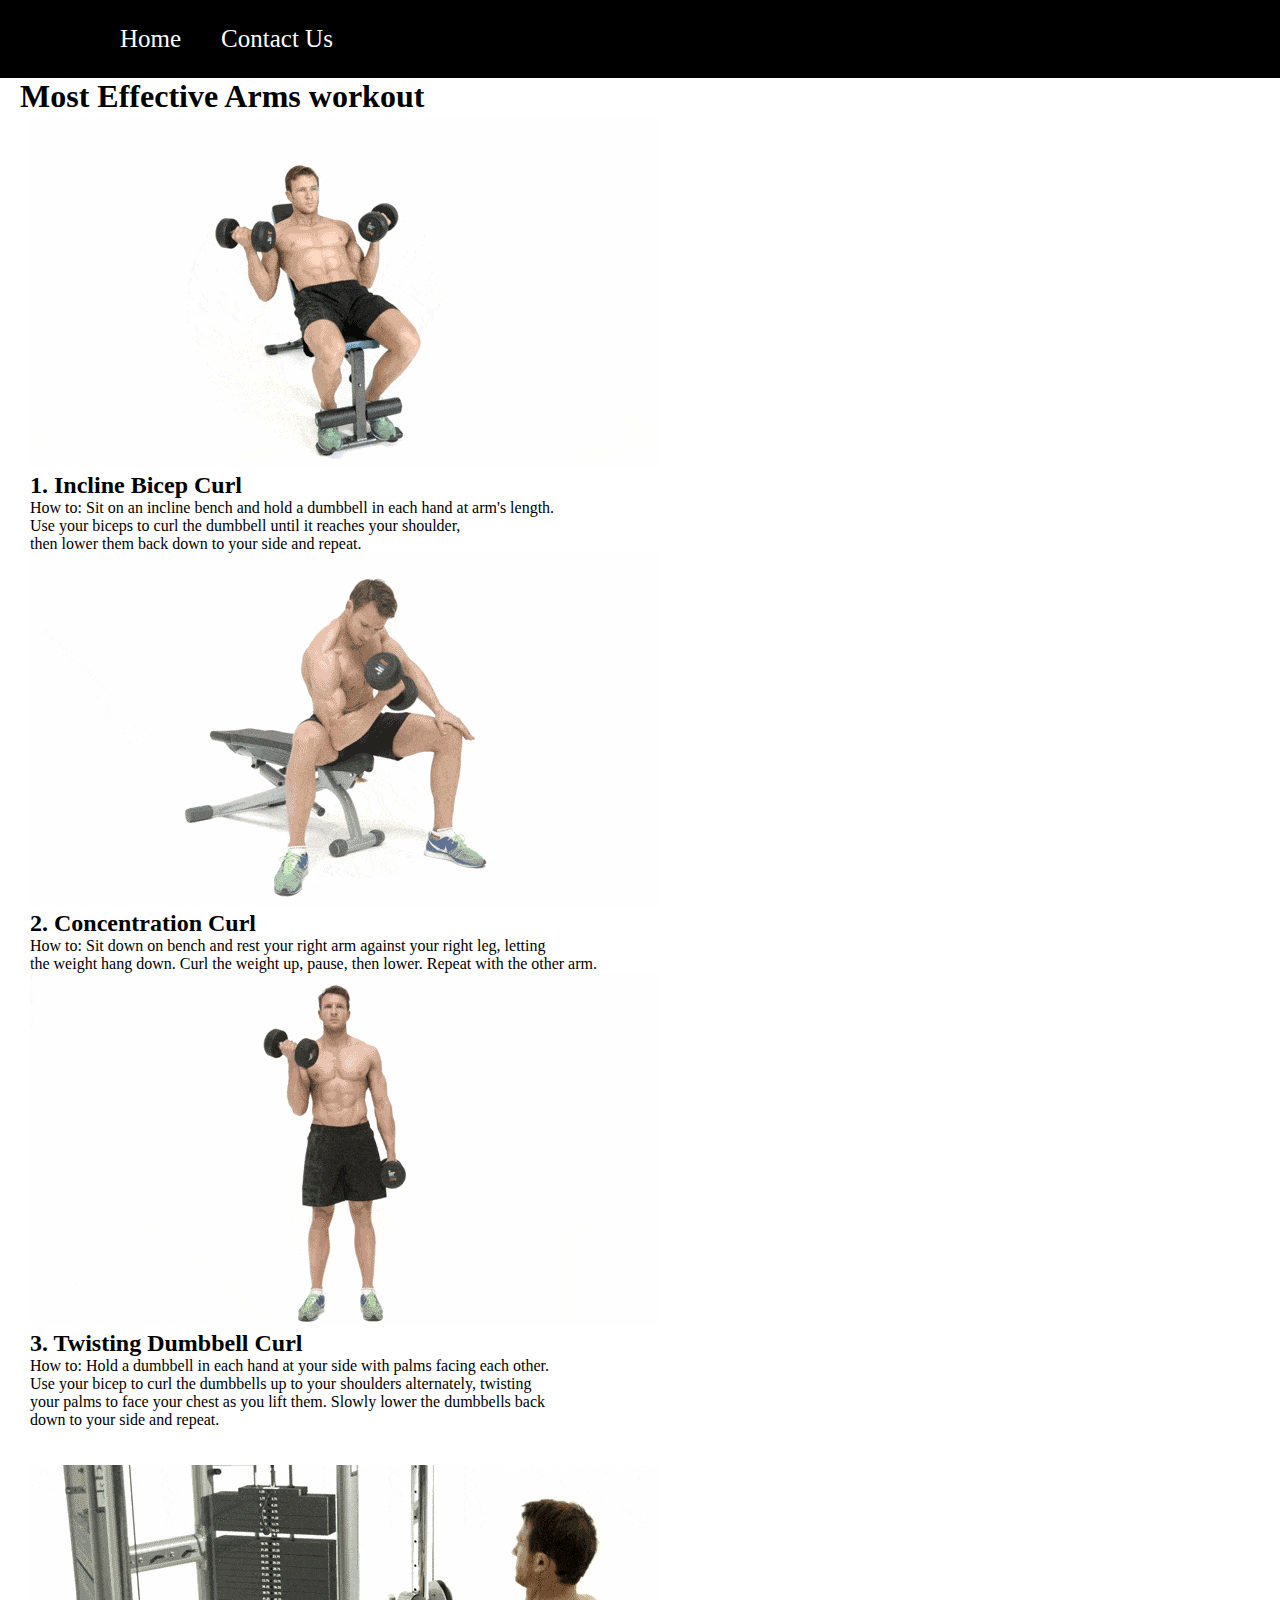
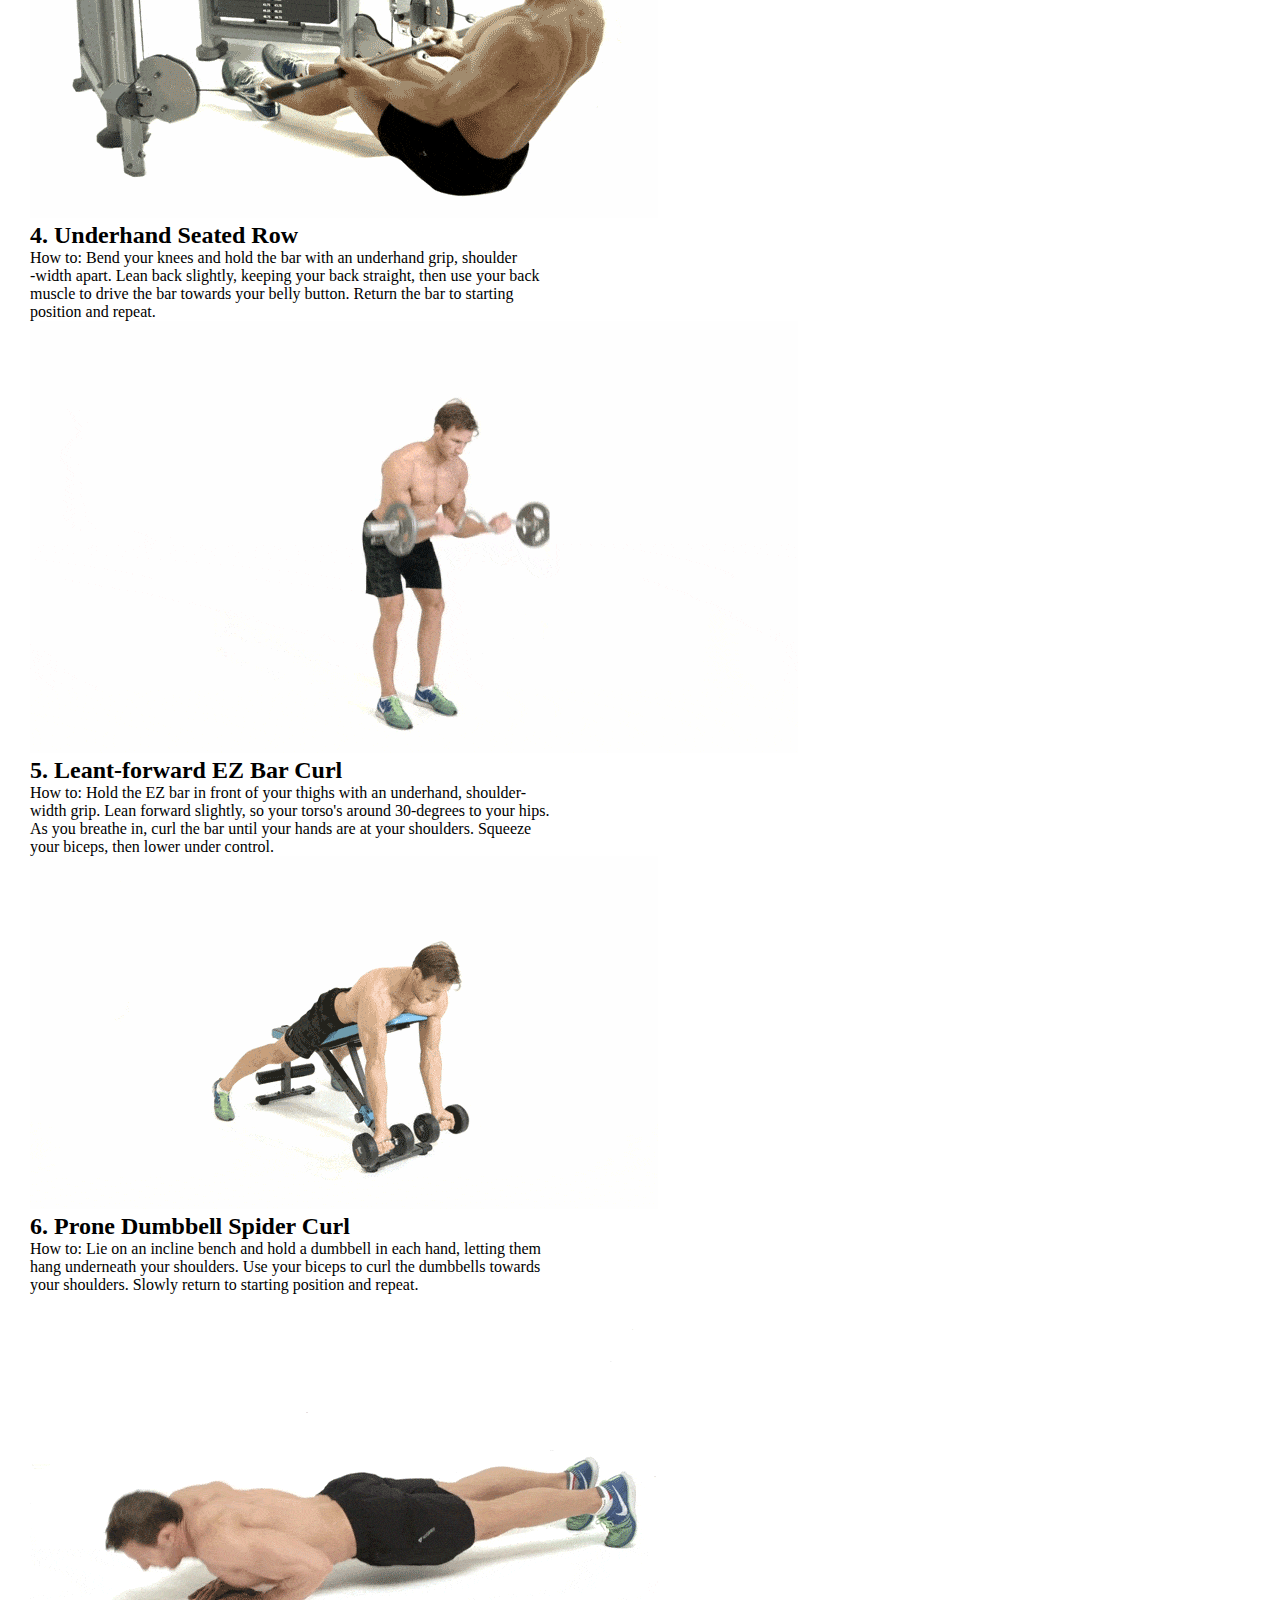
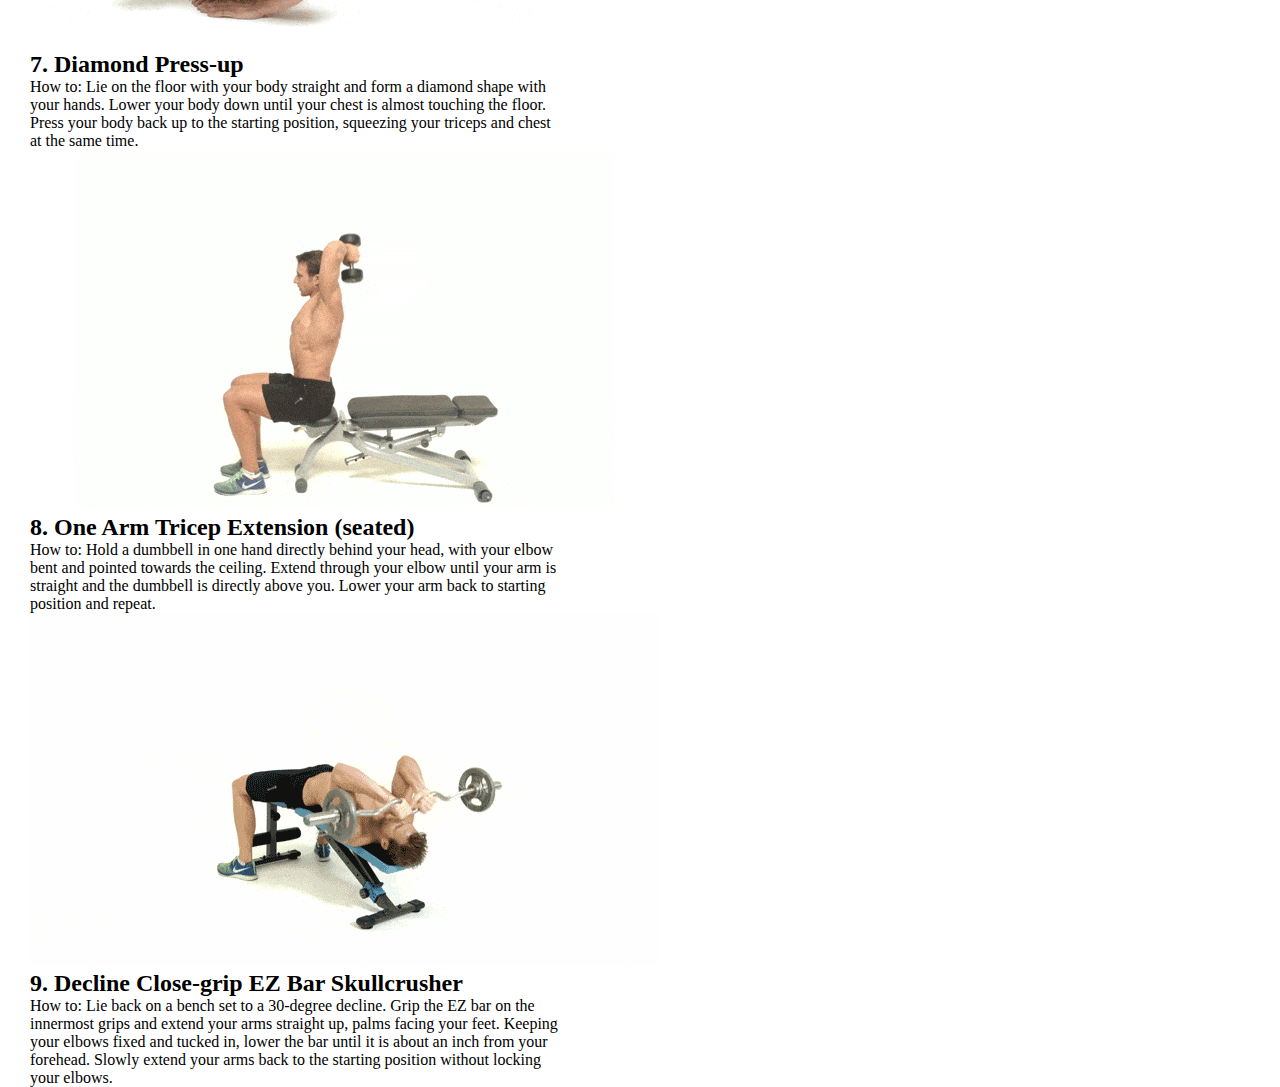
<file: arms.html>
<!DOCTYPE html>
<html lang="en" dir="ltr">
  <head>
    <meta charset="utf-8">
    <link rel="stylesheet" href="style.css">
    <title></title>
  </head>
  <body>
    <header>
      <nav class="navbar">
        <ul>
          <li><a href="nav.html">Home</a></li>
          <li><a href="C:\Users\nisha\Downloads\web\contact.html">Contact Us</a></li>

        </ul>
      </nav>
    </header>

    <h1>Most Effective Arms workout</h1>
    <div class="arms">


    <div class="incline curl">
      <img src="01.gif" alt="incline bicep curl">
      <h2>1. Incline Bicep Curl</h2>
      <p>How to: Sit on an incline bench and hold a dumbbell in each hand at arm's length.<br>
         Use your biceps to curl the dumbbell until it reaches your shoulder,<br>
         then lower them back down to your side and repeat.</p>
    </div>
    <div class="Concentration Curl">
      <img src="02.gif" alt="Concentration Curl">
      <h2>2. Concentration Curl</h2>
      <p>How to: Sit down on bench and rest your right arm against your right leg, letting <br> the weight hang down. Curl the weight up, pause, then lower. Repeat with the other arm.</p>

    </div>
    <div class="Twisting Dumbbell Curl">
      <img src="03.gif" alt="Twisting Dumbbell Curl">
      <h2>3. Twisting Dumbbell Curl</h2>
      <p>How to: Hold a dumbbell in each hand at your side with palms facing each other.<br> Use your bicep to curl the dumbbells up to your shoulders alternately, twisting <br>your palms to face your chest as you lift them. Slowly lower the dumbbells back <br>down to your side and repeat.</p>

    </div>
    <br>
    <br>

    <div class="Underhand Seated Row">
      <img src="04.gif" alt="Underhand Seated Row">
      <h2>4. Underhand Seated Row</h2>
      <p>How to: Bend your knees and hold the bar with an underhand grip, shoulder <br> -width apart. Lean back slightly, keeping your back straight, then use your back <br> muscle to drive the bar towards your belly button. Return the bar to starting <br>position and repeat.</p>

    </div>
    <div class="Leant-forward EZ Bar Curl">
      <img src="05.gif" alt="Leant-forward EZ Bar Curl">
      <h2>5. Leant-forward EZ Bar Curl</h2>
      <p>How to: Hold the EZ bar in front of your thighs with an underhand, shoulder- <br> width grip. Lean forward slightly, so your torso's around 30-degrees to your hips.<br> As you breathe in, curl the bar until your hands are at your shoulders. Squeeze <br> your biceps, then lower under control.</p>

    </div>
    <div class="Prone Dumbbell Spider Curl">
      <img src="06.gif" alt=" Prone Dumbbell Spider Curl">
      <h2>6. Prone Dumbbell Spider Curl</h2>
      <p>How to: Lie on an incline bench and hold a dumbbell in each hand, letting them <br> hang underneath your shoulders. Use your biceps to curl the dumbbells towards <br> your shoulders. Slowly return to starting position and repeat.</p>

    </div>
    <div class="Diamond Press-up">
      <img src="07.gif" alt="Diamond Press-up">
      <h2>7. Diamond Press-up</h2>
      <p>How to: Lie on the floor with your body straight and form a diamond shape with <br>your hands. Lower your body down until your chest is almost touching the floor.<br> Press your body back up to the starting position, squeezing your triceps and chest <br>at the same time.<br></p>

    </div>
    <div class="One Arm Tricep Extension (seated)">
      <img src="08.gif" alt="One Arm Tricep Extension (seated)">
      <h2>8. One Arm Tricep Extension (seated)</h2>
      <p>How to: Hold a dumbbell in one hand directly behind your head, with your elbow <br>bent and pointed towards the ceiling. Extend through your elbow until your arm is <br> straight and the dumbbell is directly above you. Lower your arm back to starting <br>position and repeat.</p>

    </div>
    <div class="Decline Close-grip EZ Bar Skullcrusher">
      <img src="09.gif" alt="Decline Close-grip EZ Bar Skullcrusher">
      <h2>9. Decline Close-grip EZ Bar Skullcrusher</h2>
      <p>How to: Lie back on a bench set to a 30-degree decline. Grip the EZ bar on the <br> innermost grips and extend your arms straight up, palms facing your feet. Keeping <br> your elbows fixed and tucked in, lower the bar until it is about an inch from your <br> forehead. Slowly extend your arms back to the starting position without locking <br>your elbows.</p>

    </div>
    </div>

  </body>
</html>
</file>
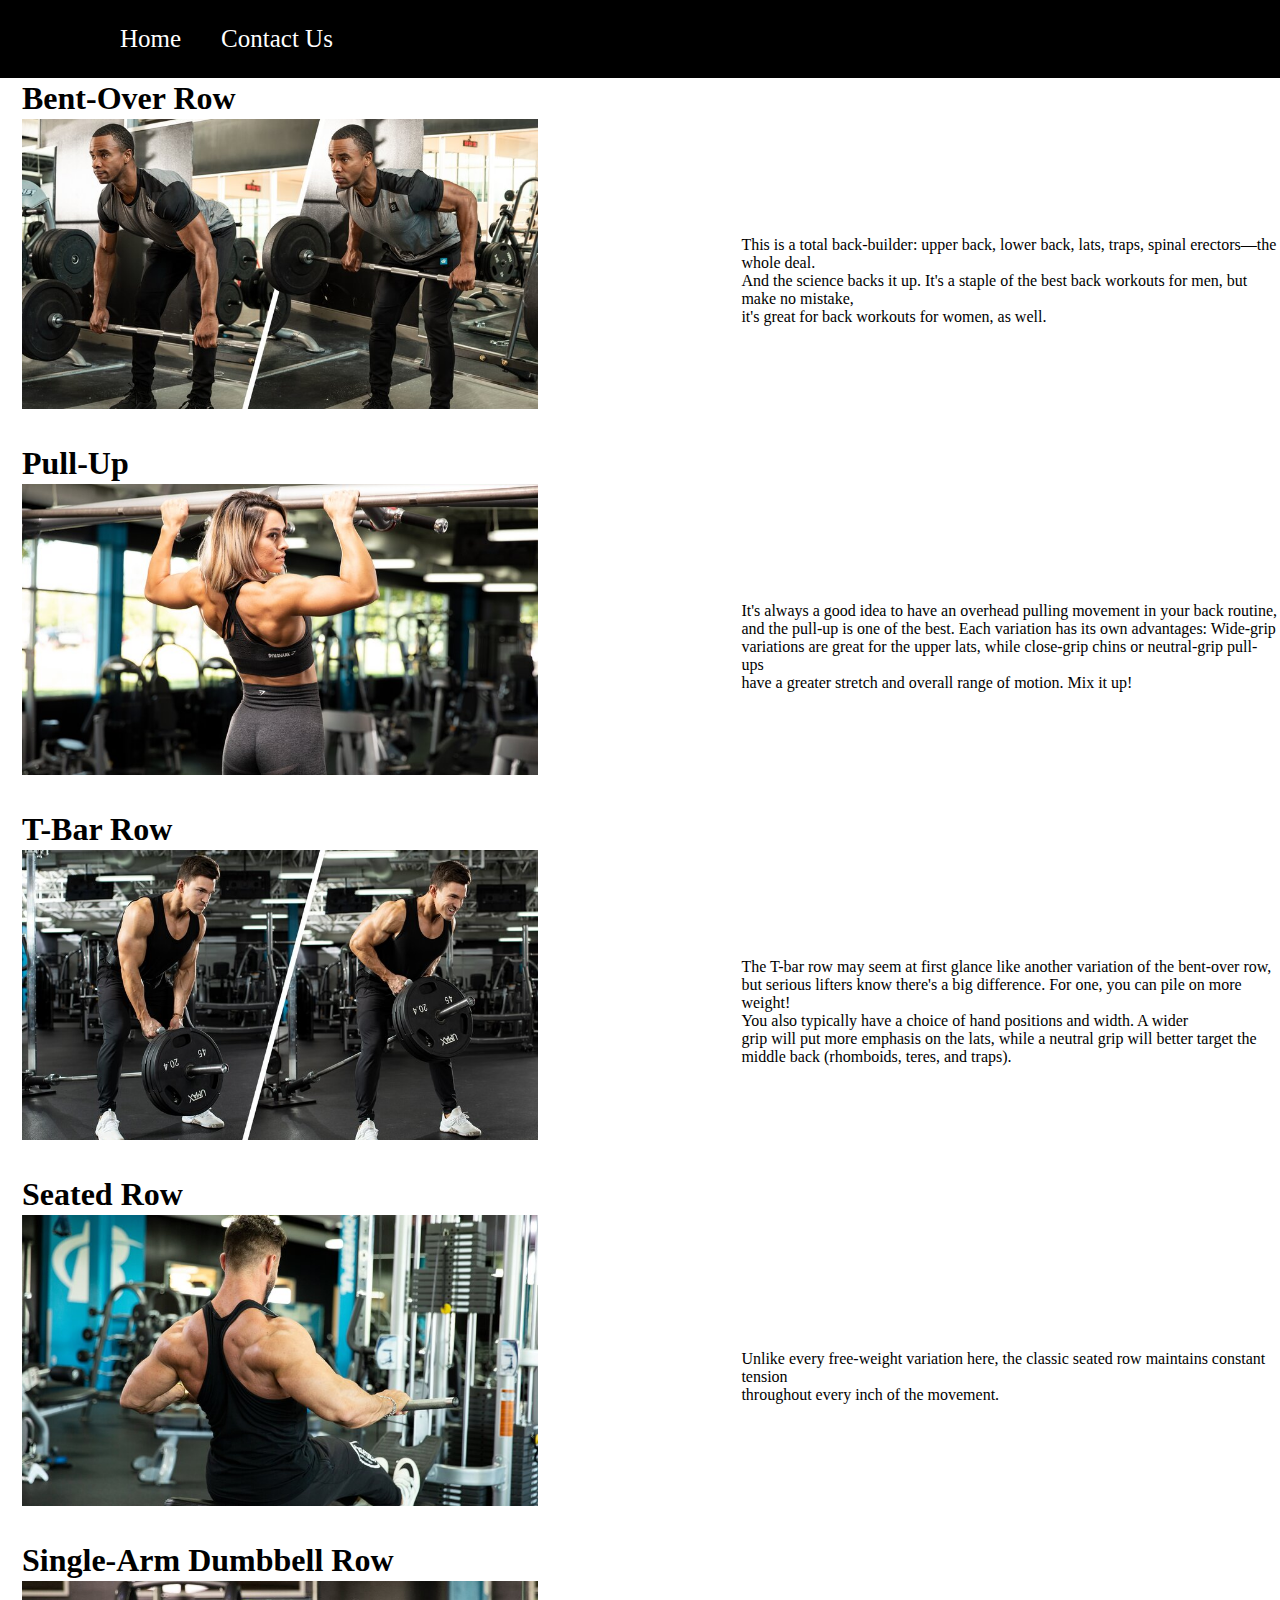
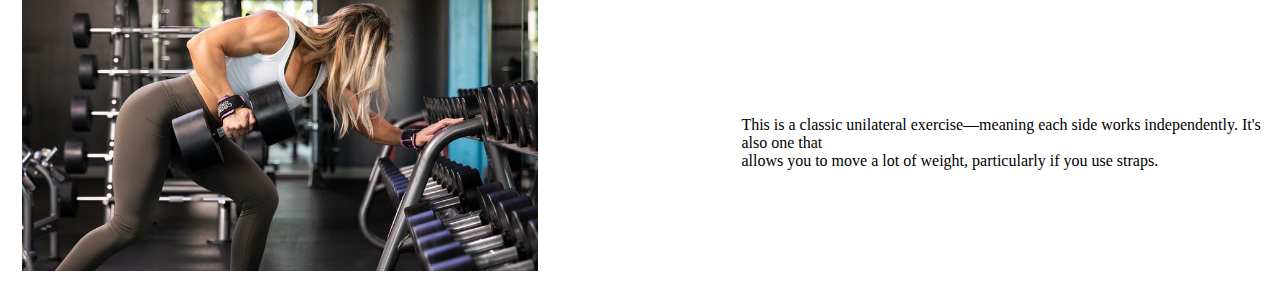
<file: back.html>
<!DOCTYPE html>
<html lang="en" dir="ltr">
  <head>
    <meta charset="utf-8">
    <link rel="stylesheet" href="style.css">
    <title>Back</title>

  </head>
  <body>
    <header>
      <nav class="navbar">
        <ul>
          <li><a href="nav.html">Home</a></li>
          <li><a href="C:\Users\nisha\Downloads\web\contact.html">Contact Us</a></li>

        </ul>
      </nav>
    </header>
    <table>
      <tr>
        <td><h1>Bent-Over Row</h1></td>
      </tr>
      <tr>
        <td><img class="dead" src="row.jpg" alt="Bent-Over Row"></td>
        <td>This is a total back-builder: upper back, lower back, lats, traps, spinal erectors—the whole deal.<br> And the science backs it up. It's a staple of the best back workouts for men, but make no mistake, <br>it's great for back workouts for women, as well.</td>
      </tr>
      <tr>
        <td><h1>Pull-Up</h1></td>
      </tr>
      <tr>
        <td><img class="dead" src="pull up.jpg" alt="Pull-Up"></td>
        <td><p>It's always a good idea to have an overhead pulling movement in your back routine, <br>and the pull-up is one of the best. Each variation has its own advantages: Wide-grip <br> variations are great for the upper lats, while close-grip chins or neutral-grip pull-ups <br> have a greater stretch and overall range of motion. Mix it up!</p></td>
      </tr>
      <tr>
        <td><h1>T-Bar Row</h1></td>
      </tr>
      <tr>
        <td><img class="dead" src="t-bar.jpg" alt="t-bar"></td>
        <td><p>The T-bar row may seem at first glance like another variation of the bent-over row, <br>but serious  lifters know there's a big difference. For one, you can pile on more weight!<br>
        You also typically have a choice of hand positions and width. A wider<br> grip will put more emphasis on the lats, while a neutral grip will better target the<br> middle back (rhomboids, teres, and traps).</p></td>
      </tr>
      <tr>
        <td><h1>Seated Row</h1></td>
      </tr>
     <tr>
       <td><img class="dead"src="seated.jpg" alt="Seated Row"></td>
       <td><p>Unlike every free-weight variation here, the classic seated row maintains constant tension <br>throughout every inch of the movement.</p></td>
     </tr>
     <tr>
       <td><h1>Single-Arm Dumbbell Row</h1></td>
     </tr>
     <tr>
       <td><img class="dead" src="single.jpg" alt="Single-Arm Dumbbell Row"></td>
       <td><p>This is a classic unilateral exercise—meaning each side works independently. It's also one that <br> allows you to move a lot of weight, particularly if you use straps.</p></td>
     </tr>
    </table>
  </body>
</html>
</file>
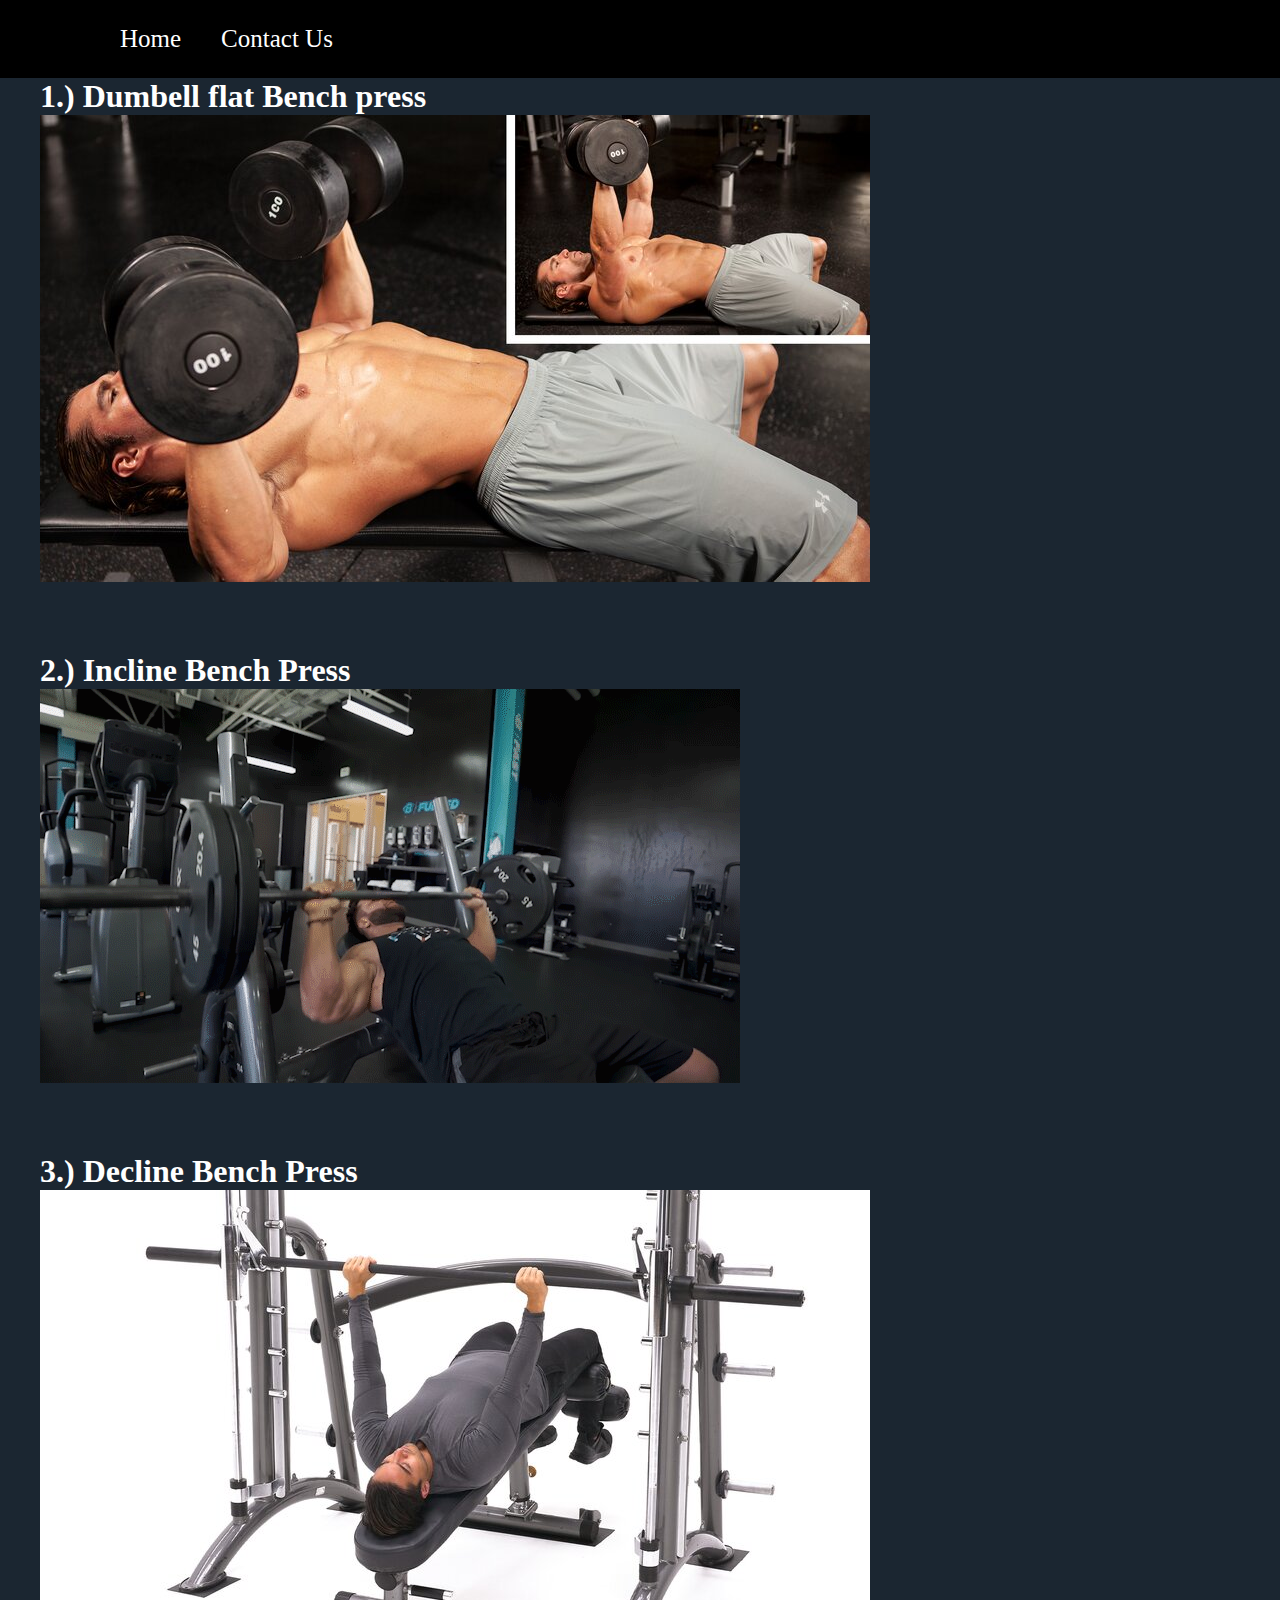
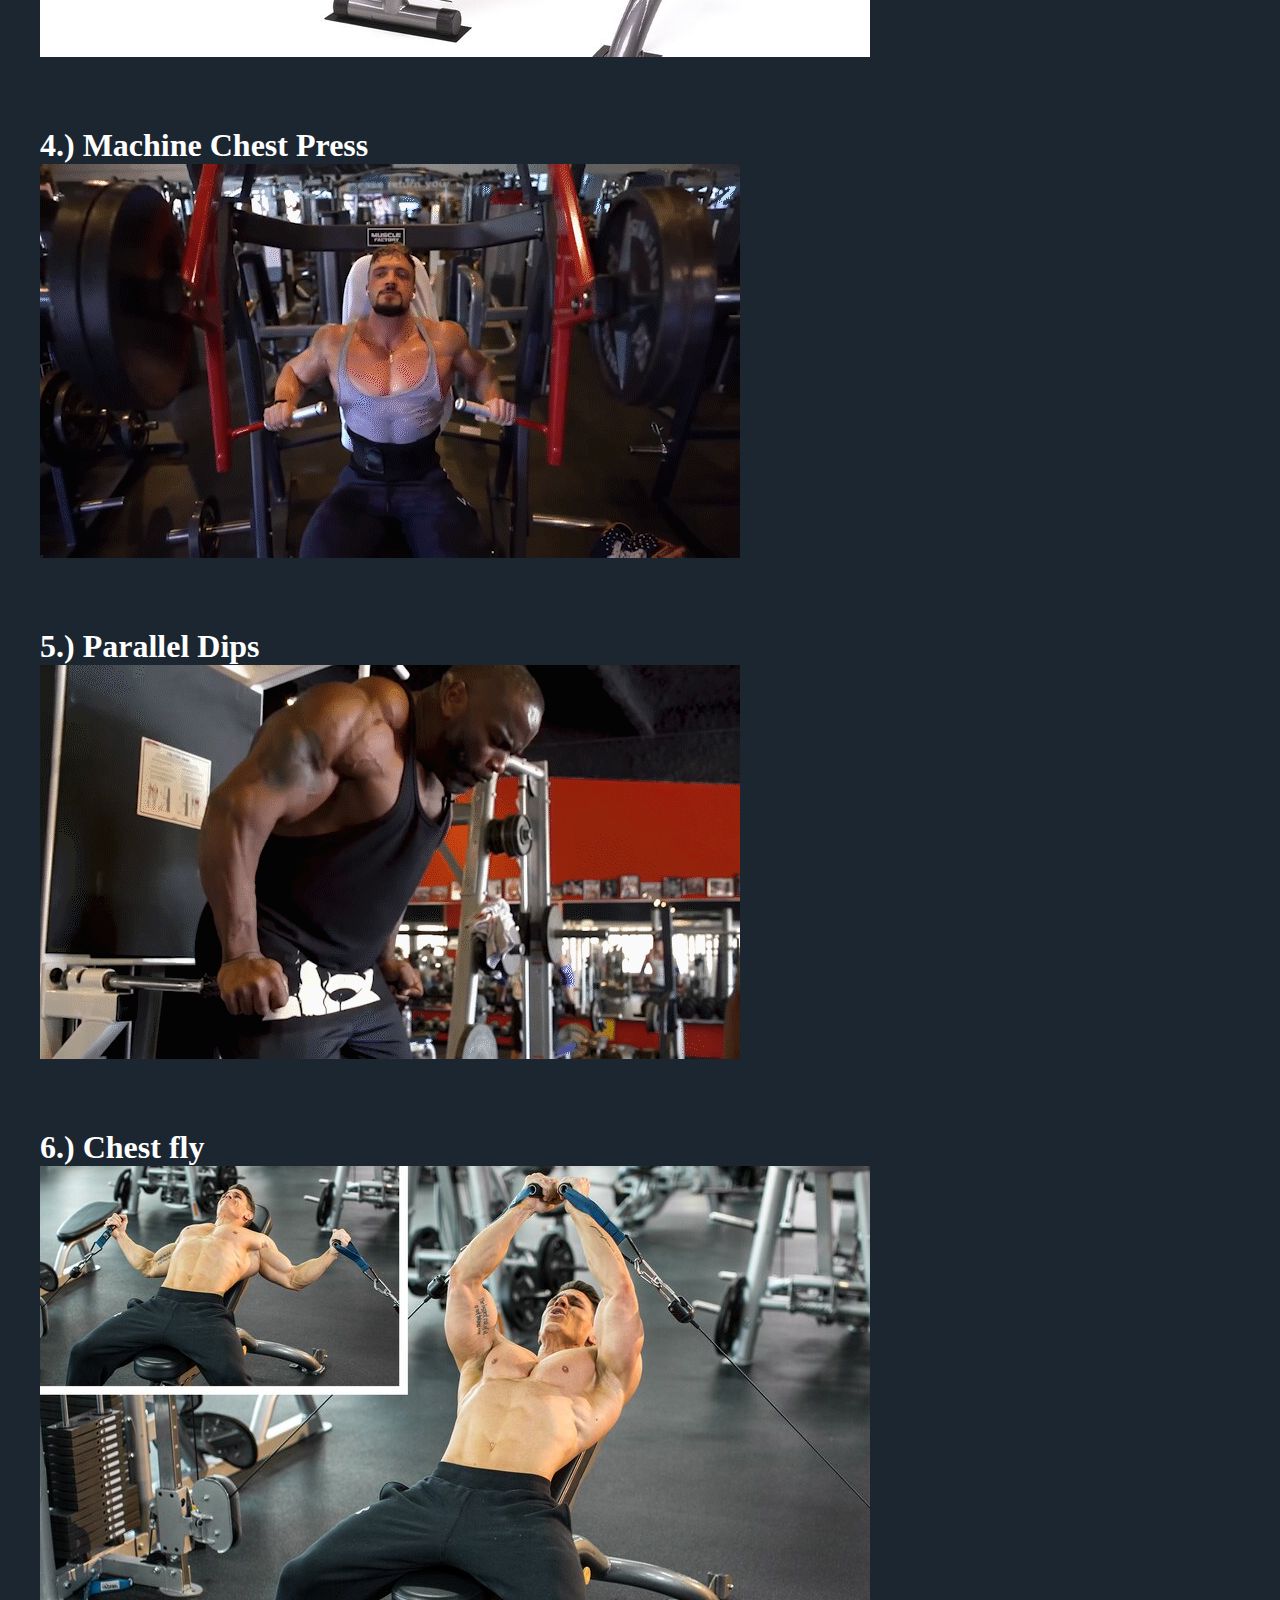
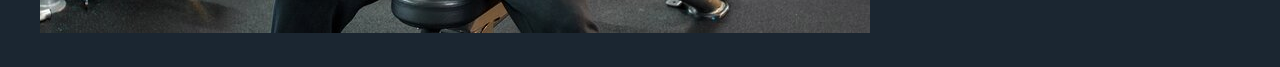
<file: chest.html>
<!DOCTYPE html>
<html lang="en" dir="ltr">
  <head>
    <meta charset="utf-8">
    <title>Chest Exercise</title>
    <link rel="stylesheet" href="style.css">
    <style media="screen">

    img {
      border: 5px solid #555;
      max-width: 70%;
      height: auto;
      border: none;
      padding-left:20px;
      padding-bottom:30px;

    }
    </style>
  </head>

  <body>
    <header>
      <nav class="navbar">
        <ul>
          <li><a href="nav.html">Home</a></li>
          <li><a href="C:\Users\nisha\Downloads\web\contact.html">Contact Us</a></li>

        </ul>
      </nav>
    </header>




  <div class="chest">


      <div class="bench">
        <h1><span style="color:white;font-weight:bold">1.) Dumbell flat Bench press</span></h1>
        <img src="db bench.jpg" alt="dumbell bench press">
      </div>
      <br>
      <br>
      <div class="incline">
        <h1><span style="color:white;font-weight:bold">2.) Incline Bench Press</span></h1>
        <img src="incline.gif" alt="incline Bench press">
      </div>
      <br>
      <br>

      <div class="decline">
        <h1><span style="color:white;font-weight:bold">3.) Decline Bench Press</span></h1>
        <img src="decline.jpg" alt="Decline bench press">
      </div>
      <br>
      <br>
      <div class="Machine">
        <h1><span style="color:white;font-weight:bold">4.) Machine Chest Press</span></h1>
        <img src="Machine chest press.gif" alt="Machine Chest Press">
      </div>
      <br>
      <br>
      <div class="dip">
        <h1><span style="color:white;font-weight:bold">5.) Parallel Dips</span></h1>
        <img src="dip.gif" alt="Parallel dips">
      </div>
      <br>
      <br>
      <div class="fly">
        <h1><span style="color:white;font-weight:bold">6.) Chest fly</span></h1>
        <img src="fly.jpg" alt="Chest fly">
     </div>
    </div>

  </body>
</html>
</file>
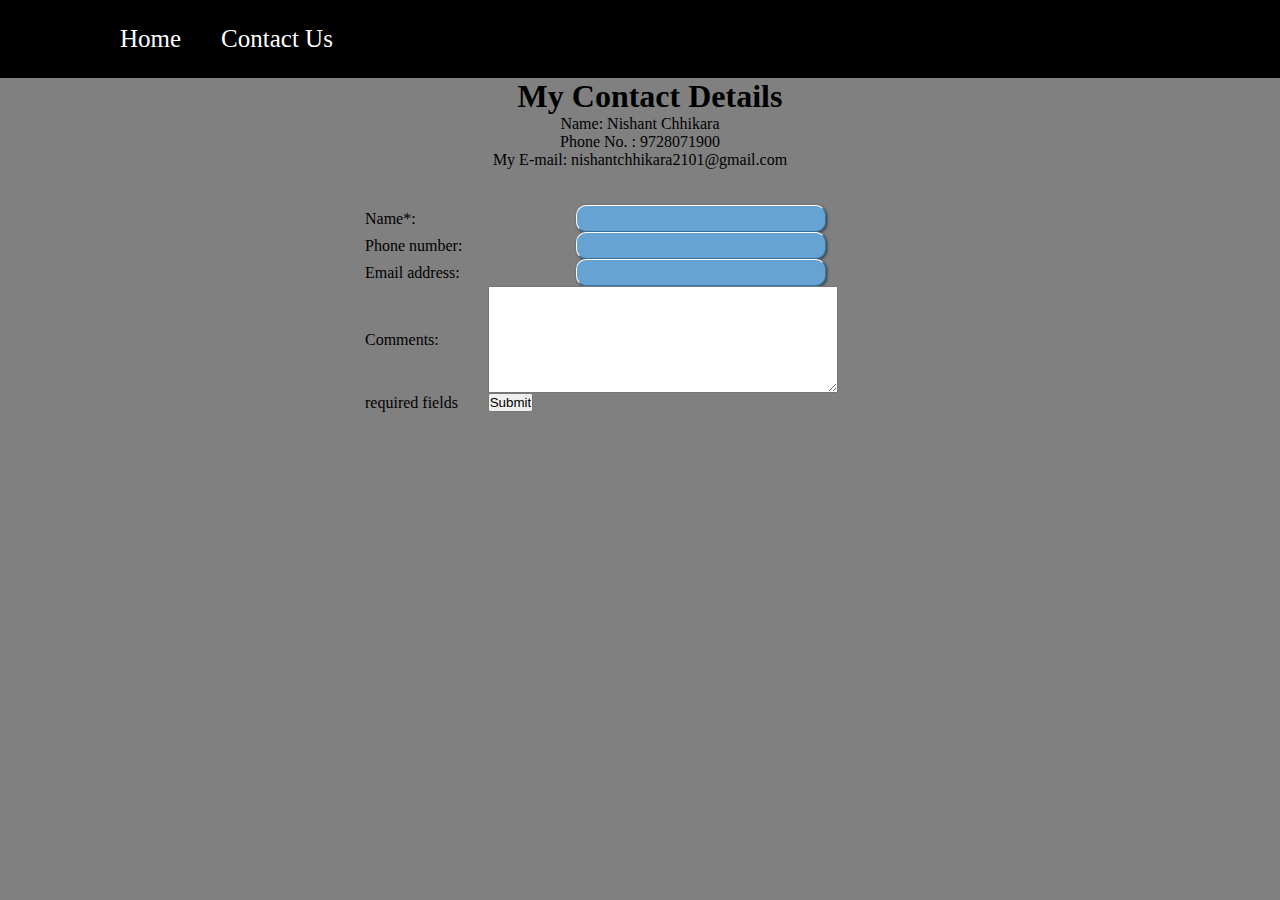
<file: contact.html>
<!DOCTYPE>
<html>
  <head>
    <meta charset="utf-8">
    <title>contact me</title>
    <link rel="stylesheet" href="style.css">
  </head>

  <style media="screen">
    .h1{
      margin-left: 50%;
    }
    input[type="text"]{
  background: none repeat scroll 0 0 #66A3D2;
  border-color: #FFFFFF #327CB5 #327CB5 #FFFFFF;
  border-radius: 10px 10px 10px 10px;
  border-style: solid;
  border-width: 1px;
  box-shadow: 1px 1px 3px #333333;
  color: #FFFFFF;
  cursor: pointer;
  font-weight: bold;
  padding: 5px;
  text-align: center;
  text-shadow: 1px 1px 1px #000000;
  display: block;
  margin-right: auto;
  margin-left: auto;
}
input[type="email"]{
background: none repeat scroll 0 0 #66A3D2;
border-color: #FFFFFF #327CB5 #327CB5 #FFFFFF;
border-radius: 10px 10px 10px 10px;
border-style: solid;
border-width: 1px;
box-shadow: 1px 1px 3px #333333;
color: #FFFFFF;
cursor: pointer;#327CB5
font-weight: bold;
padding: 5px;
text-align: center;
text-shadow: 1px 1px 1px #000000;
display: block;
margin-right: auto;
margin-left: auto;
}
.input[type="Your message"]{
background: none repeat scroll 0 0 #66A3D2;
border-color: #FFFFFF #327CB5 #327CB5 #FFFFFF;
border-radius: 10px 10px 10px 10px;
border-style: solid;
border-width: 1px;
box-shadow: 1px 1px 3px #333333;
color: #FFFFFF;
cursor: pointer;#327CB5
font-weight: bold;
padding: 5px;
text-align: center;
text-shadow: 1px 1px 1px #000000;
display: block;
margin-right: auto;
margin-left: auto;
}
body{
  background-color: Grey;
  border-width: 5px;
  border-color: Black;
  display: block;
  margin-right: auto;
  margin-left: auto;
}
  </style>
  <body>
    <header>
      <nav class="navbar">
        <ul>
          <li><a href="nav.html">Home</a></li>
          <li><a href="C:\Users\nisha\Downloads\web\contact.html">Contact Us</a></li>

        </ul>
      </nav>
    </header>
      <center>
      <h1>My Contact Details</h1>
      <p>Name: Nishant Chhikara</p>
      <p>Phone No. : 9728071900</p>
      <p>My E-mail: nishantchhikara2101@gmail.com</p>

      <center>


      <form action="mailto:nishantchhikara2101@gmail.com" id="ContactUs100" method="post" onsubmit="return ValidateForm(this);">

      <table style="width:100%;max-width:550px;border:0;" cellpadding="8" cellspacing="0">
      <tr>
         <td>
      <label for="Name">Name*:</label>
      </td>
      <br>
      <br>
       <td>
      <input name="Name" type="text" maxlength="60" style="width:100%;max-width:250px;" />
      </td>
    </tr>
     <tr>
        <td>
      <label for="PhoneNumber">Phone number:</label>
      </td>
       <td>
      <input name="PhoneNumber" type="text" maxlength="43" style="width:100%;max-width:250px;" />
      </td>
     </tr>
     <tr>
       <td>
      <label for="FromEmailAddress">Email address:</label>
      </td>
       <td>
      <input name="FromEmailAddress" type="text" maxlength="90" style="width:100%;max-width:250px;" />
      </td>
     </tr>
     <tr>
        <td>
      <label for="Comments">Comments:</label>
      </td>
      <td>
      <textarea name="Comments" type="Your message" rows="7" cols="40" style="width:100%;max-width:350px;"></textarea>
      </td>
    </tr>
     <tr>
        <td>
      required fields
      </td>
      <td>

      <input name="skip_Submit" type="submit" value="Submit" />

      </td>
     </tr>
      </table>
      </form>
      </center>
      </center>
  </body>
</html>
</file>
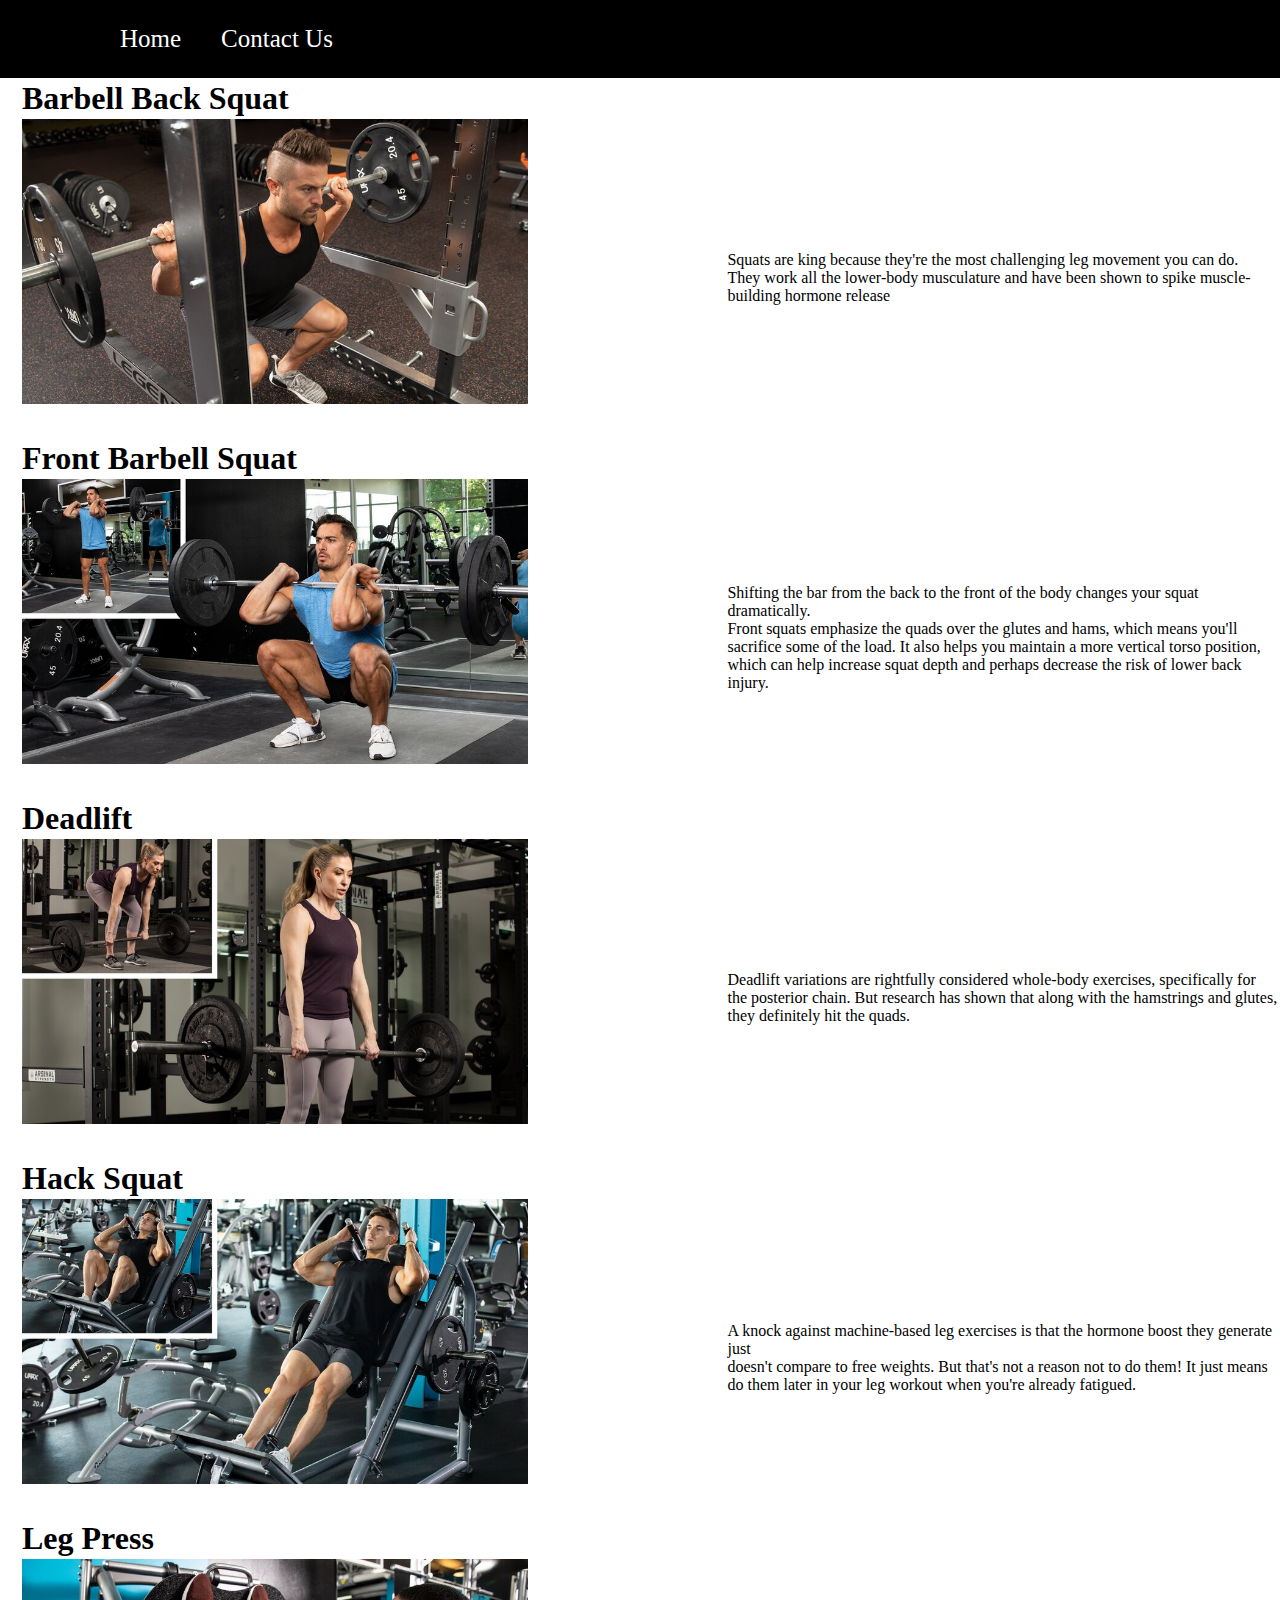
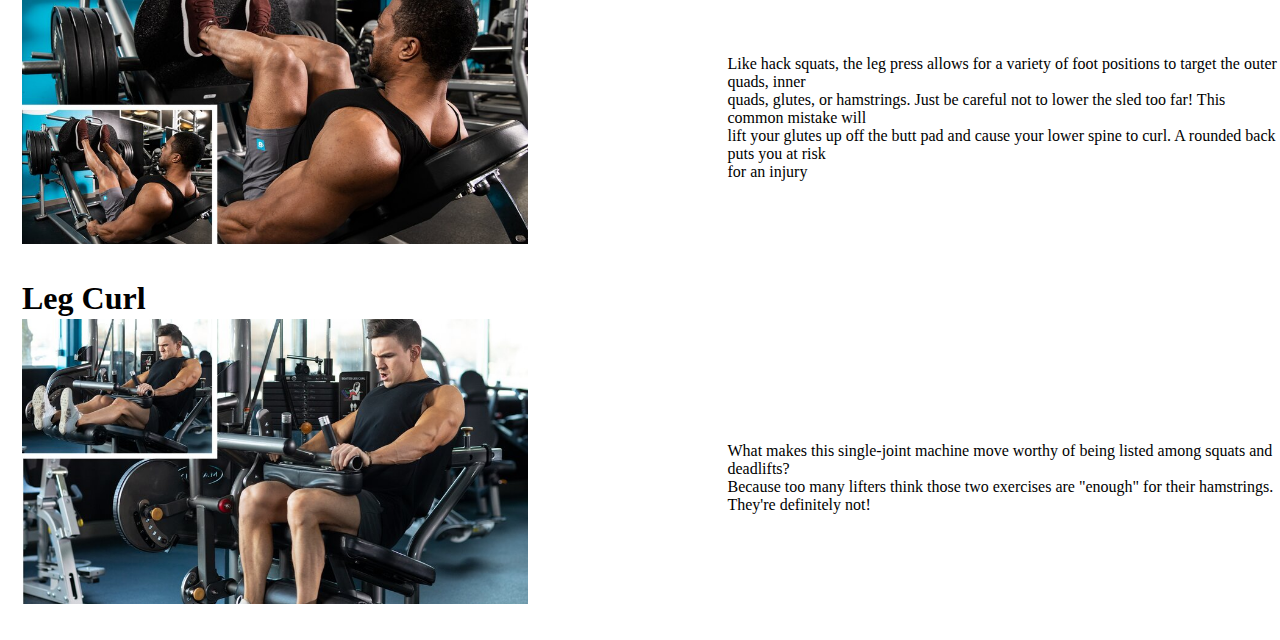
<file: legs.html>
<!DOCTYPE html>
<html lang="en" dir="ltr">
  <head>
    <meta charset="utf-8">
    <link rel="stylesheet" href="style.css">
    <title>Gym</title>
    <style media="screen">

    </style>
  </head>
  <body>
    <header>
      <nav class="navbar">
        <ul>
          <li><a href="nav.html">Home</a></li>
          <li><a href="C:\Users\nisha\Downloads\web\contact.html">Contact Us</a></li>

        </ul>
      </nav>
    </header>
    <table>
      <tr>
        <td><h1>Barbell Back Squat</h1></td>
      </tr>
      <tr>
        <td ><img class="squat" src="squat.jpg" alt="squat"></td>
        <td><p>Squats are king because they're the most challenging leg movement you can do. <br>They work all the lower-body musculature and have been shown to spike muscle- <br>building hormone release</p></td>
      </tr>


      <tr>
        <td><h1>Front Barbell Squat</h1></td>
      </tr>
      <tr>
        <td><img class="front" src="front.jpg" alt=""></td>
        <td><p>Shifting the bar from the back to the front of the body changes your squat dramatically. <br>Front squats emphasize the quads over the glutes and hams, which means you'll <br> sacrifice some of the load. It also helps you maintain a more vertical torso position,<br> which can help increase squat depth and perhaps decrease the risk of lower back injury.</p></td>
      </tr>
      <tr>
        <td><h1>Deadlift</h1></td>
      </tr>
      <tr>
        <td><img class="dead" src="dead.jpg" alt="Deadlift"></td>
        <td><p>Deadlift variations are rightfully considered whole-body exercises, specifically for <br> the posterior chain. But research has shown that along with the hamstrings and glutes,<br> they definitely hit the quads.</p></td>
      </tr>
      <tr>
        <td><h1>Hack Squat</h1></td>
      </tr>
      <tr>
        <td><img class="dead" src="hack.jpg" alt="Hack Squat"></td>
        <td><p>A knock against machine-based leg exercises is that the hormone boost they generate just <br> doesn't compare to free weights. But that's not a reason not to do them! It just means <br> do them later in your leg workout when you're already fatigued.</p></td>
      </tr>
      <tr>
        <td><h1>Leg Press</h1></td>
      </tr>
      <tr>
        <td><img class="dead" src="press.jpg" alt="Leg Press"></td>
        <td><p>Like hack squats, the leg press allows for a variety of foot positions to target the outer quads, inner <br> quads, glutes, or hamstrings. Just be careful not to lower the sled too far! This common mistake will <br> lift your glutes up off the butt pad and cause your lower spine to curl. A rounded back puts you at risk <br>for an injury</p></td>
      </tr>
      <tr>
        <td><h1>Leg Curl</h1></td>
      </tr>
      <tr>
        <td><img class="dead" src="curl.jpg" alt="Leg Curl"></td>
        <td><p>What makes this single-joint machine move worthy of being listed among squats and deadlifts? <br>Because too many lifters think those two exercises are "enough" for their hamstrings. <br>They're definitely not!</p></td>

      </tr>

    </table>

  </body>
</html>
</file>
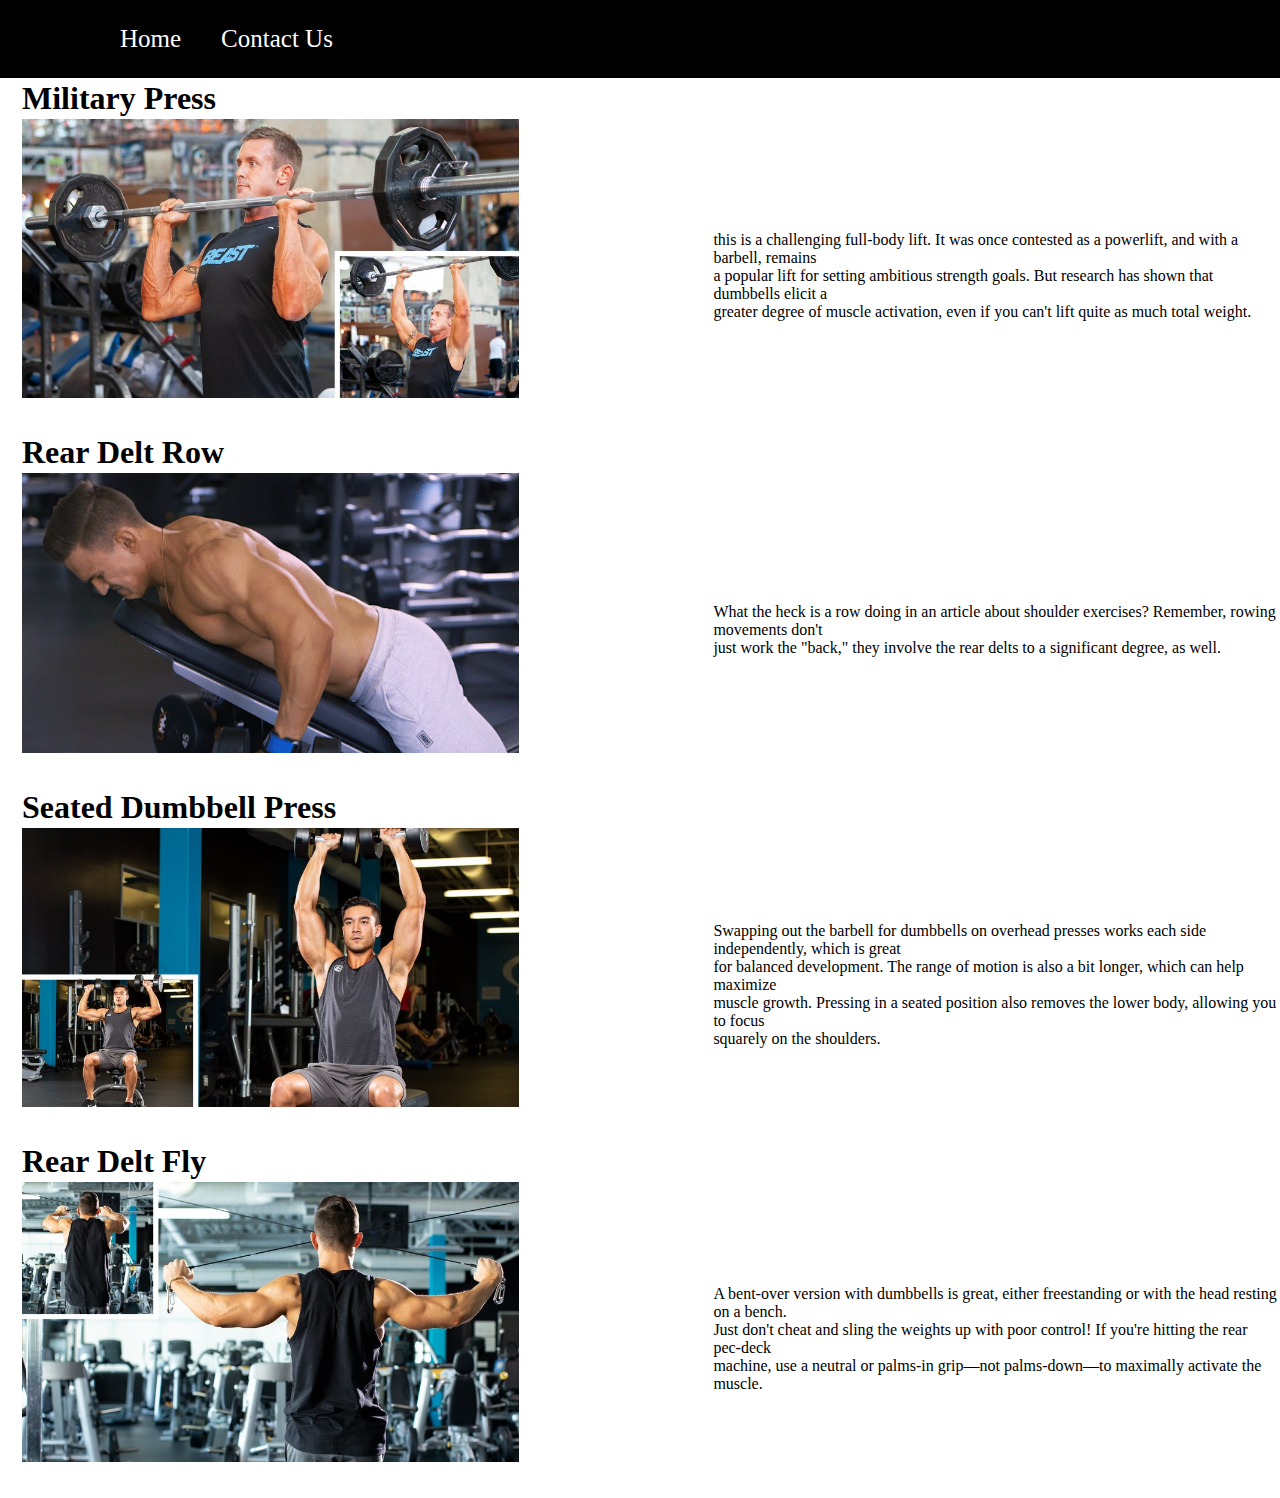
<file: shoulder.html>
<!DOCTYPE html>
<html lang="en" dir="ltr">
  <head>
    <meta charset="utf-8">
    <link rel="stylesheet" href="style.css">
    <title></title>
  </head>
  <body>
    <header>
      <nav class="navbar">
        <ul>
          <li><a href="nav.html">Home</a></li>
          <li><a href="C:\Users\nisha\Downloads\web\contact.html">Contact Us</a></li>

        </ul>
      </nav>
    </header>
    <table>
      <tr>
        <td><h1>Military Press</h1></td>
      </tr>
      <tr>
        <td><img class="dead" src="military.jpg" alt="Military Press"></td>
        <td><p>this is a challenging full-body lift. It was once contested as a powerlift, and with a barbell, remains <br> a popular lift for setting ambitious strength goals. But research has shown that dumbbells elicit a  <br>greater degree of muscle activation, even if you can't lift quite as much total weight.</p></td>
      </tr>
      <tr>
        <td><h1>Rear Delt Row</h1></td>
      </tr>
      <tr>
        <td><img class="dead" src="delt.gif" alt="Rear Delt Row"></td>
        <td><p>What the heck is a row doing in an article about shoulder exercises? Remember, rowing movements don't <br> just work the "back," they involve the rear delts to a significant degree, as well.</p></td>
      </tr>
      <tr>
        <td><h1>Seated Dumbbell Press</h1></td>
      </tr>
      <tr>
        <td><img class="dead" src="seated dumbell.jpg" alt=""></td>
        <td><p>Swapping out the barbell for dumbbells on overhead presses works each side independently, which is great <br>for balanced development. The range of motion is also a bit longer, which can help maximize <br> muscle growth. Pressing in a seated position also removes the lower body, allowing you to focus <br> squarely on the shoulders.</p></td>
      </tr>
      <tr>
        <td><h1>Rear Delt Fly</h1></td>
      </tr>
      <tr>
        <td><img class="dead" src="rear delt.jpg" alt="Rear Delt Fly"></td>
        <td><p>A bent-over version with dumbbells is great, either freestanding or with the head resting on a bench. <br>Just don't cheat and sling the weights up with poor control! If you're hitting the rear pec-deck <br> machine, use a neutral or palms-in grip—not palms-down—to maximally activate the muscle.</p></td>
      </tr>
    </table>
  </body>
</html>
</file>
<file: style.css>
*{
    margin: 0;
    padding: 0;

}

  .navbar {
    background-color: Black;
    padding: 15px 15px;
    display: block;
    margin-right: auto;
    margin-left: auto;
    padding-left: 100px;

  }
  .navbar ul{
    overflow: auto;
    display: block;
    margin-right: auto;
    margin-left: auto;
  }

  .navbar ul li {
    float: left;
    list-style: none;
    text-decoration: none;
    display: block;
    margin-right: auto;
    margin-left: auto;

  }
  .navbar ul li a{
    padding: 10px 20px;
    text-decoration: none;
    color: white;
    font-size: 25px;
    display: block;
    margin-right: auto;
    margin-left: auto;
  }
  .navbar ul li a:hover{

    color: Red;
  }
  .fitness{

    font-size: 20px;
    font-style: oblique;
    text-align: center;
    padding: 0 20% 0 20% ;
    display: block;
    margin-right: auto;
    margin-left: auto;
  }
  .butons{
    padding-left: 25%;

    text-decoration: none;
    font-size: 20px;
    padding-top: 15px;
    padding-right:30px;
    display: block;
    margin-right: auto;
    margin-left: auto;
  }
  .h1{
    display: block;
    margin-right: auto;
    margin-left: auto;
  }
  .image{
    max-width: 100%;
    height: auto;
    border: none;

  }
  @media screen and (min-width: 601px) {
    div.example {
      font-size: 80px;
    }
  }

  @media screen and (max-width: 600px) {
    div.example {
      font-size: 30px;
    }
  }
  .center {
    max-width: 500px;
    margin: auto;
    background: white;
    padding: 10px;
  }
.chest{
  background-color: #1B2631 ;
  padding-left: 20px;
}
.squat{
  max-width: 70%;
  height: auto;
  border: none;
  padding-left:20px;
  padding-bottom:30px;
}
h1{
  padding-left:20px;
}
.front{

  max-width: 70%;
  height: auto;
  border: none;
  padding-left:20px;
  padding-bottom:30px;

}
.dead{
  max-width: 70%;
  height: auto;
  border: none;
  padding-left:20px;
  padding-bottom:30px;
}
.arms{
  padding-left: 30px;
}
.client-section{
    position: relative;
}

.client-section::before{
 content: "";
 position: absolute;
 background: url('../bg.jpg');
 width: 100%;
 height: 100%;
 z-index: -1;
 opacity: 0.3;
}

.clients{
    display: flex;
    justify-content: center;
    align-items: center;
}

.client-item{
    padding: 34px;
}

.clients img{
    height: 124px;
}
.our{
  text-align: center;
}
</file>
